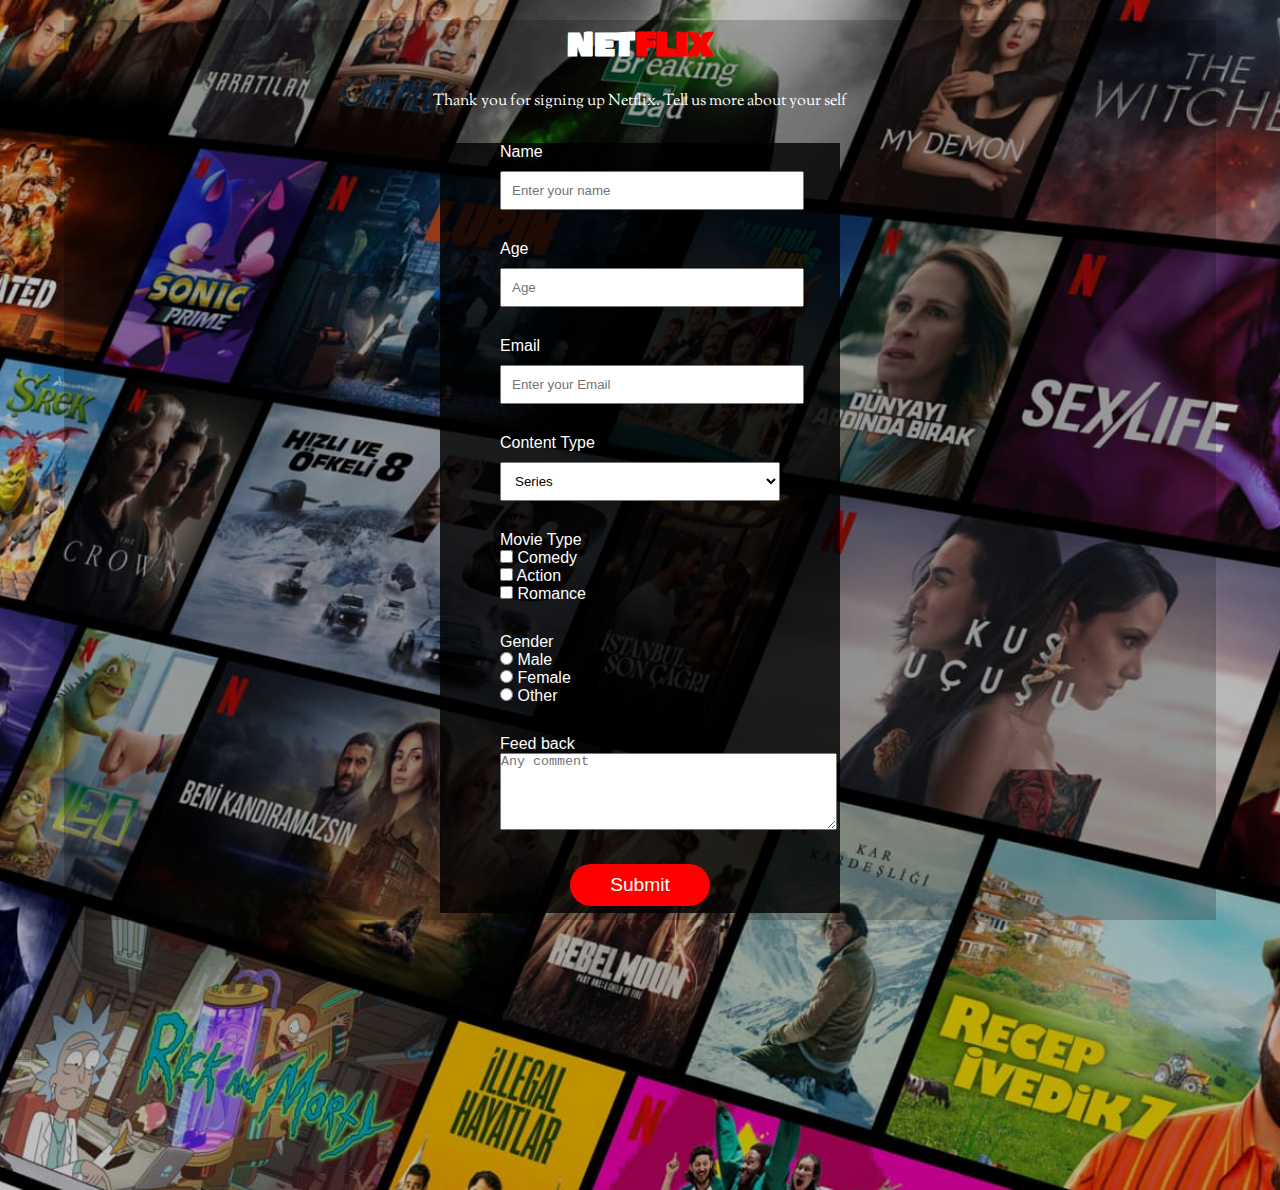
<file: index.html>
<!DOCTYPE html>
<html lang="en">
<head>
    <meta charset="UTF-8">
    <meta name="viewport" content="width=device-width, initial-scale=1.0">
    <title>Document</title>
    <link rel="stylesheet" href="./index.css">
</head>
<body>
    <div id="container">
        <h1>NET<span>FLIX</span></h1>
        <p>Thank you for signing up Netflix. Tell us more about your self</p>
        <div class="kutu">
          <div class="div-form">
            <form action="result.html">
              <div class="div-form">
                <label for="name">Name</label><br />
                <input
                  class="metin"
                  type="text"
                  name="Name"
                  id="name"
                  placeholder="Enter your name"
                />
              </div>
              <div class="div-form">
                <label for="age">Age</label><br />
                <input
                  class="metin"
                  type="text"
                  name="Age"
                  id="age"
                  placeholder="Age"
                />
              </div>
              <div class="div-form">
                <label for="email">Email</label><br />
                <input
                  class="metin"
                  type="email"
                  name="Email"
                  id="email"
                  placeholder="Enter your Email"
                />
              </div>
              <div class="div-form">
                <label for="content">Content Type</label><br />
                <select class="metin" name="Content" id="content">
                  <option value="Series">Series</option>
                  <option value="Movies">Movies</option>
                  <option value="Shorts">Shorts</option>
                </select>
              </div>
              <div class="div-form">
                <label for="movie">Movie Type</label><br />
                <input type="checkbox" name="Movie" value="Comedy" id="movie" />
                <label for="Comedy">Comedy</label><br />
                <input type="checkbox" name="Movie" value="Action" id="movie" />
                <label for="Comedy">Action</label><br />
                <input type="checkbox" name="Movie" value="Romance" id="movie" />
                <label for="Comedy">Romance</label><br />
              </div>
              <div class="div-form">
                <label for="gender">Gender</label><br />
                <input type="radio" name="gender" value="Male" id="male" />
                <label for="gender">Male</label><br />
                <input type="radio" name="gender" value="Female" id="female" />
                <label for="gender">Female</label><br />
                <input type="radio" name="gender" value="Other" id="other" />
                <label for="gender">Other</label><br />
              </div>
              <div class="div-form">
                <label for="feedback">Feed back</label><br />
                <textarea
                  name="feedback"
                  id="feedback"
                  rows="5"
                  cols="40"
                  placeholder="Any comment"
                ></textarea>
              </div>
              <div id="buton">
                <input class="div-btn" type="submit" value="Submit" />
              </div>
            </form>
          </div>
        </div>
      </div>
    
</body>
</html>
</file>
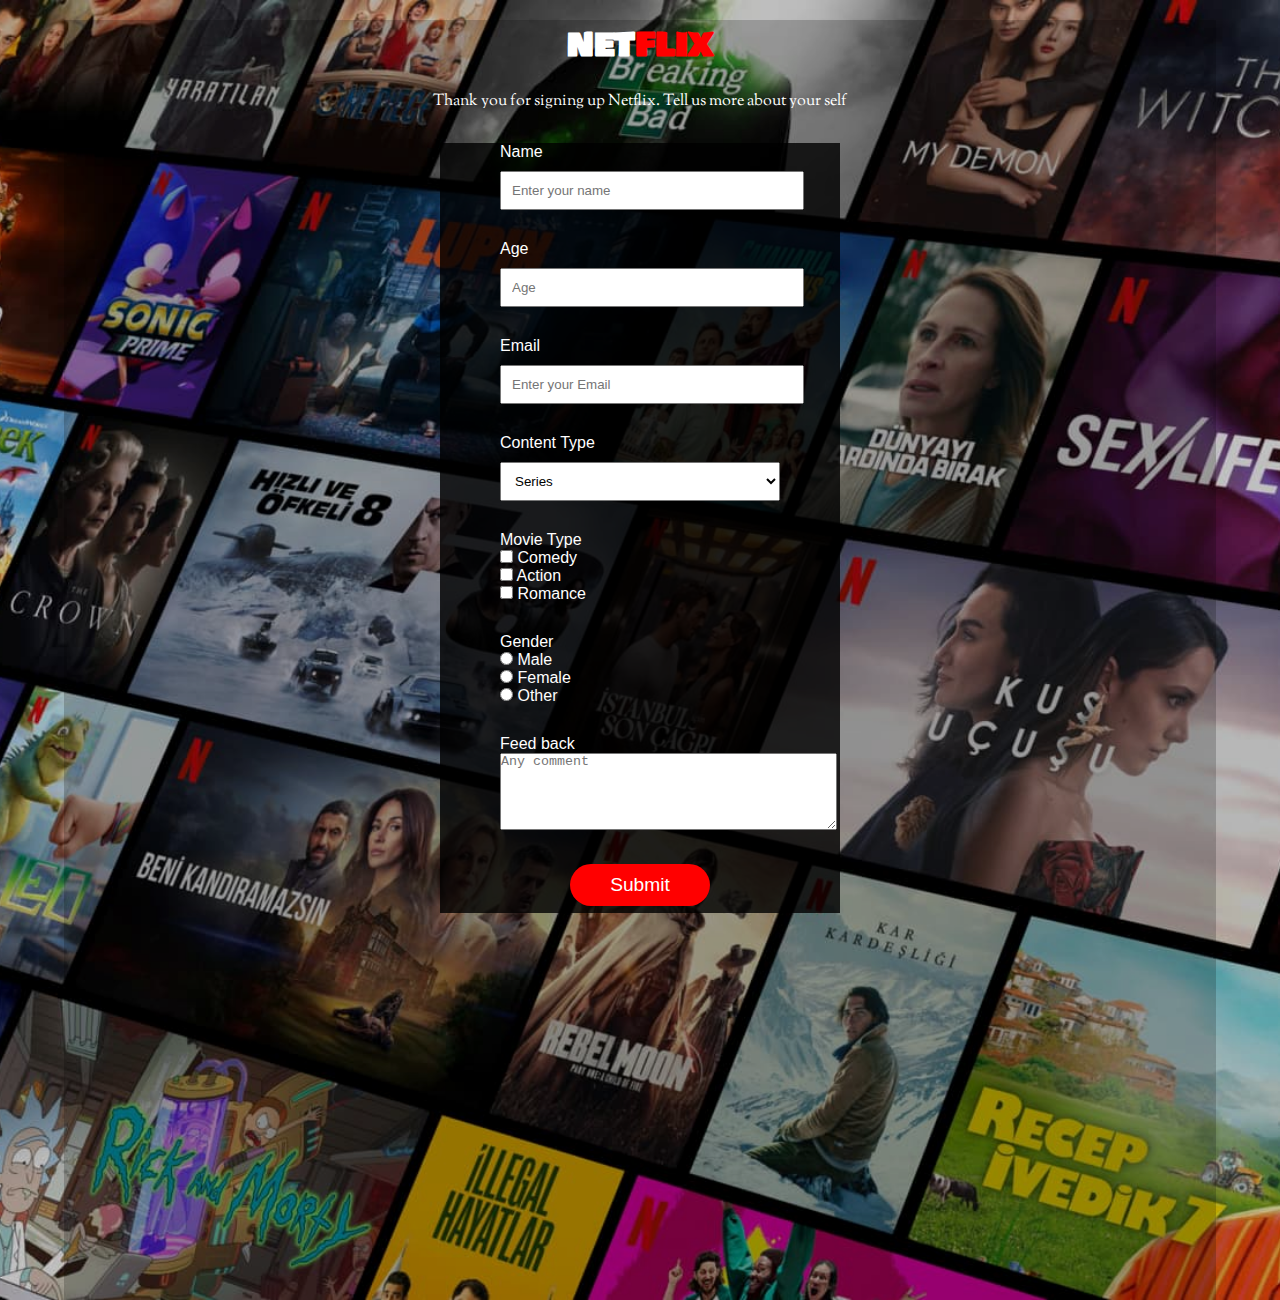
<file: Netflix.html>
<!DOCTYPE html>
<html lang="en">
<head>
    <meta charset="UTF-8">
    <meta name="viewport" content="width=device-width, initial-scale=1.0">
    <title>Document</title>
    <link rel="stylesheet" href="./netflix.css">
</head>
<body>
    <div id="container">
        <h1>NET<span>FLIX</span></h1>
        <p>Thank you for signing up Netflix. Tell us more about your self</p>
        <div class="kutu">
          <div class="div-form">
            <form action="result.html">
              <div class="div-form">
                <label for="name">Name</label><br />
                <input
                  class="metin"
                  type="text"
                  name="Name"
                  id="name"
                  placeholder="Enter your name"
                />
              </div>
              <div class="div-form">
                <label for="age">Age</label><br />
                <input
                  class="metin"
                  type="text"
                  name="Age"
                  id="age"
                  placeholder="Age"
                />
              </div>
              <div class="div-form">
                <label for="email">Email</label><br />
                <input
                  class="metin"
                  type="email"
                  name="Email"
                  id="email"
                  placeholder="Enter your Email"
                />
              </div>
              <div class="div-form">
                <label for="content">Content Type</label><br />
                <select class="metin" name="Content" id="content">
                  <option value="Series">Series</option>
                  <option value="Movies">Movies</option>
                  <option value="Shorts">Shorts</option>
                </select>
              </div>
              <div class="div-form">
                <label for="movie">Movie Type</label><br />
                <input type="checkbox" name="Movie" value="Comedy" id="movie" />
                <label for="Comedy">Comedy</label><br />
                <input type="checkbox" name="Movie" value="Action" id="movie" />
                <label for="Comedy">Action</label><br />
                <input type="checkbox" name="Movie" value="Romance" id="movie" />
                <label for="Comedy">Romance</label><br />
              </div>
              <div class="div-form">
                <label for="gender">Gender</label><br />
                <input type="radio" name="gender" value="Male" id="male" />
                <label for="gender">Male</label><br />
                <input type="radio" name="gender" value="Female" id="female" />
                <label for="gender">Female</label><br />
                <input type="radio" name="gender" value="Other" id="other" />
                <label for="gender">Other</label><br />
              </div>
              <div class="div-form">
                <label for="feedback">Feed back</label><br />
                <textarea
                  name="feedback"
                  id="feedback"
                  rows="5"
                  cols="40"
                  placeholder="Any comment"
                ></textarea>
              </div>
              <div id="buton">
                <input class="div-btn" type="submit" value="Submit" />
              </div>
            </form>
          </div>
        </div>
      </div>
    
</body>
</html>
</file>
<file: index.css>
@import url("https://fonts.googleapis.com/css2?family=Bowlby+One+SC&display=swap");
@import url("https://fonts.googleapis.com/css2?family=Sorts+Mill+Goudy:ital@1&display=swap");

* {
  margin: 0;
  padding: 0;
}

body {
  background-image: url(./background_image.jpg);
  background-size: cover;
  background-repeat: no-repeat;
  background-position: center;
  color: white;
  width: 100%;
  height: 130vh;
}

#container {
  background-color: rgba(0, 0, 0, 0.2);
  width: 90%;
  height: 100vh;
  text-align: center;
  margin: auto;
}

.kutu {
  background-color: rgba(0, 0, 0, 0.8);
  width: 400px;
  height: 770px;
  margin: auto;
  text-align: left;
  font-family: Arial, Helvetica, sans-serif;
}

.div-form {
  margin: 30px;
}

h1,
p {
  margin: 20px;
}

h1 {
  font-family: "Bowlby One SC", cursive;
}

p {
  font-family: "Sorts Mill Goudy", serif;
}

span {
  color: red;
}
.metin{
    width: 100%;
    padding: 10px;
    margin-top: 10px;
}
#buton {
    width: 100%;
    text-align: center;
  }
  .div-btn {
    color: white;
    background-color: red;
    border: none;
    border-radius: 30px;
    padding: 10px 40px;
    font-size: 1.2rem;
    margin: auto;
  }
</file>
<file: netflix.css>
@import url("https://fonts.googleapis.com/css2?family=Bowlby+One+SC&display=swap");
@import url("https://fonts.googleapis.com/css2?family=Sorts+Mill+Goudy:ital@1&display=swap");

* {
  margin: 0;
  padding: 0;
}

body {
  background-image: url(./background_image.jpg);
  background-size: cover;
  background-repeat: no-repeat;
  background-position: center;
  color: white;
  width: 100%;
  height: 100vw;
}

#container {
  background-color: rgba(0, 0, 0, 0.2);
  width: 90%;
  height: 100%;
  text-align: center;
  margin: auto;
}

.kutu {
  background-color: rgba(0, 0, 0, 0.8);
  width: 400px;
  height: 770px;
  margin: auto;
  text-align: left;
  font-family: Arial, Helvetica, sans-serif;
}

.div-form {
  margin: 30px;
}

h1,
p {
  margin: 20px;
}

h1 {
  font-family: "Bowlby One SC", cursive;
}

p {
  font-family: "Sorts Mill Goudy", serif;
}

span {
  color: red;
}
.metin{
    width: 100%;
    padding: 10px;
    margin-top: 10px;
}
#buton {
    width: 100%;
    text-align: center;
  }
  .div-btn {
    color: white;
    background-color: red;
    border: none;
    border-radius: 30px;
    padding: 10px 40px;
    font-size: 1.2rem;
    margin: auto;
  }
</file>
